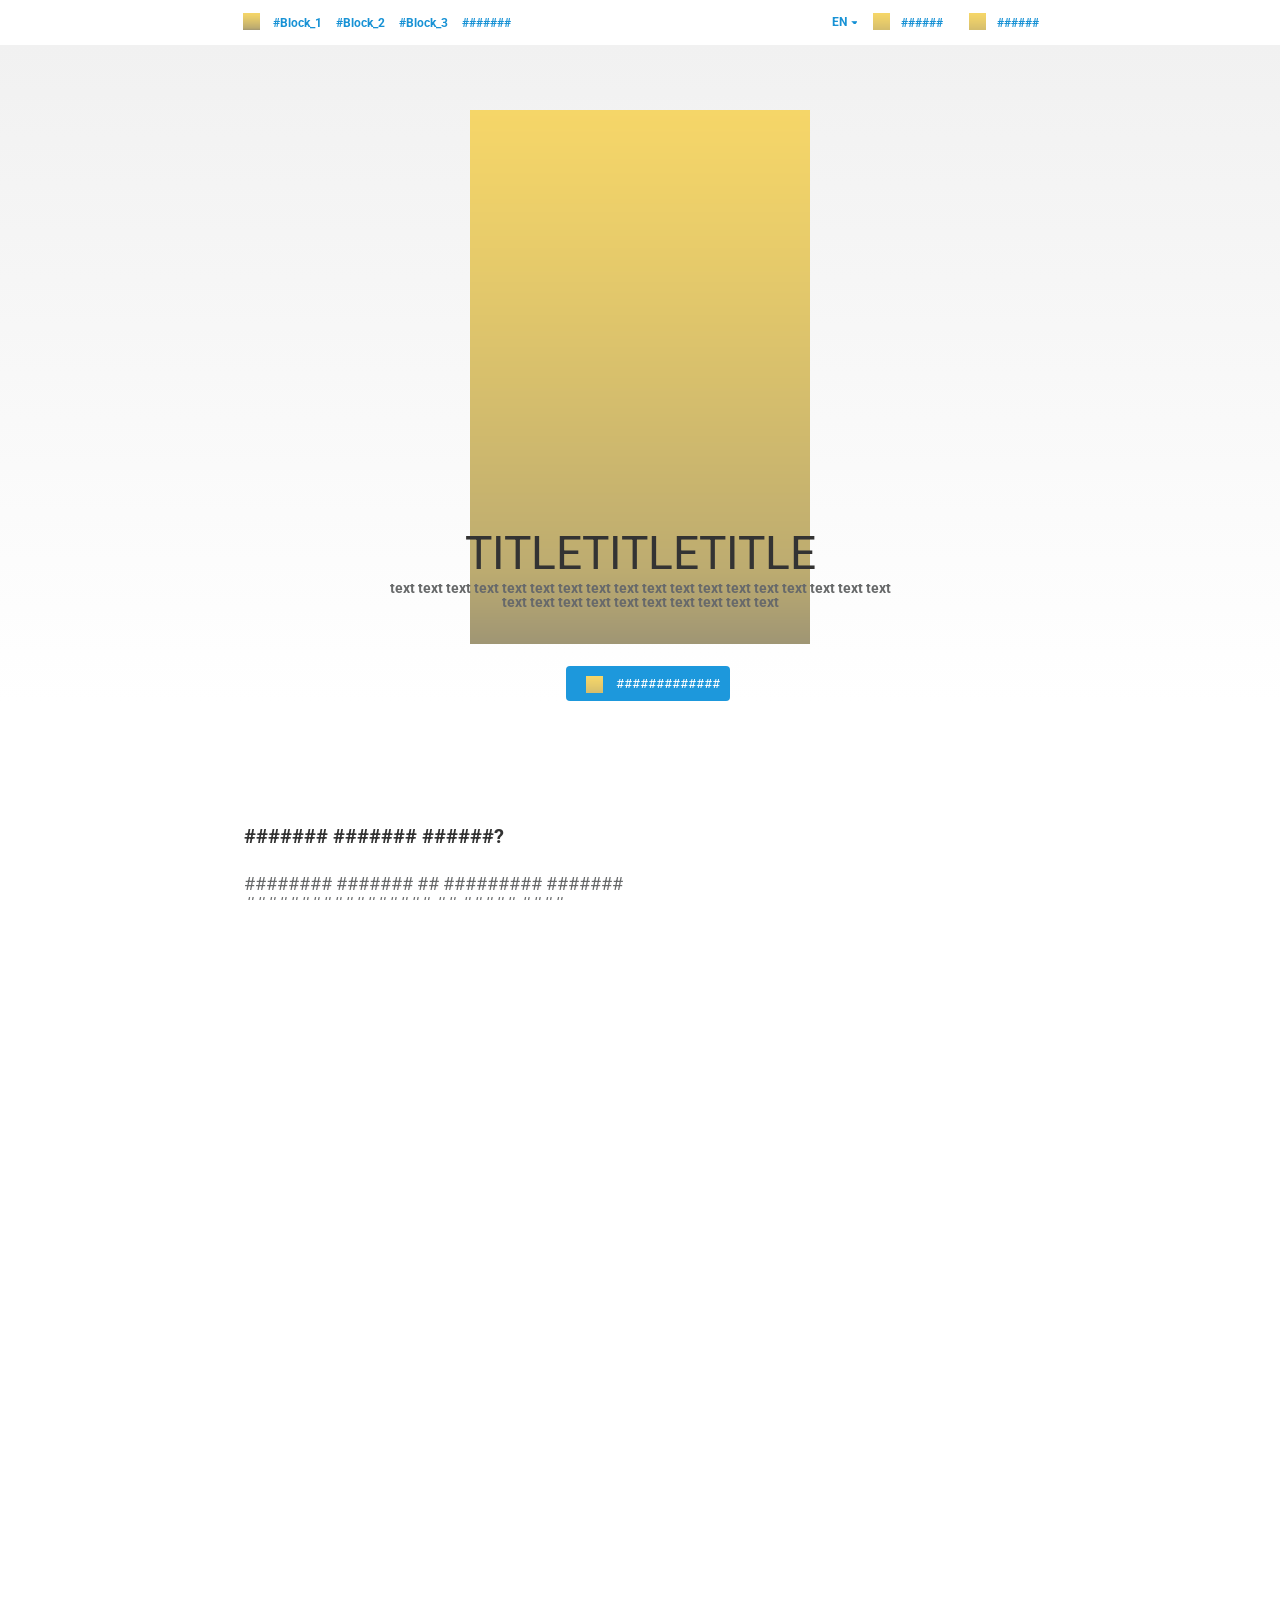
<file: index.html>
<!DOCTYPE html>
<html lang="en">
<head>
	<meta charset="UTF-8">
	<meta name="viewport" content="width=device-width, initial-scale=1.0">
	<link rel="stylesheet" href="css/style.css">
	<title>Document</title>
</head>
<body>
	
	<header>
		<div class="container">
			<div class="header-body">
				<div class="header-body__item">
					<div class="header-body__logo">
						<img src="img/logo.png" alt="">
					</div>
					<ul class="header-body__list">
						<li><a href="#block1">#Block_1</a></li>
						<li><a href="#block2">#Block_2</a></li>
						<li><a href="#block3">#Block_3</a></li>
						<li><a href="">#######</a></li>
					</ul>
				</div>
				<div class="header-body__item link-ins">
					<div class="header-language">
						<button>EN</button>
						<div class="header-lang" id="lang">
							<div class="header-lang__item">
								<ul class="header-lang__list">
									<li><a href="">#########</a></li>
									<li><a href="">###</a></li>
									<li><a href="">###</a></li>
									<li><a href="">###</a></li>
									<li><a href="">###</a></li>
									<li><a href="">###</a></li>
									<li><a href="">###</a></li>
									<li><a href="">###</a></li>
									<li><a href="">###</a></li>
								</ul>
							</div>
							<div class="header-lang__item">
								<ul class="header-lang__list">
									<li><a href="">#########</a></li>
									<li><a href="">###</a></li>
									<li><a href="">###</a></li>
									<li><a href="">###</a></li>
									<li><a href="">###</a></li>
									<li><a href="">###</a></li>
									<li><a href="">###</a></li>
									<li><a href="">###</a></li>
									<li><a href="">###</a></li>
								</ul>
							</div>
						</div>
					</div>
					<div class="header-burger">
							<span></span>
					</div>
					<div class="header-link">
						<a href="">######</a>
					</div>
				</div>
			</div>
		</div>
	</header>

	<div class="promo">
		<div class="container">
			<div class="promo-body">
				<img src="img/promo.png" alt="" class="promo-img">
				<div class="promo-info">
					<p class="promo-title">
						titletitletitle
					</p>
					<p class="promo-p">
						text text text text text text text text text text text text text text text text text text text text text text text text text text text text 
					</p>
				</div>
			</div>
			<div class="promo-btn">
				<button >#############</button>
			</div>
		</div>
	</div>

	<div class="slider" id="block1">
		<div class="container">
			<div class="slider-info">
				<p class="slider-title">
					####### ####### ######?
				</p>
				<div class="slider-text">
					<div class="slider-text__item">
						<p>######## ####### ## ######### ####### ################# ## ##### #### ######## #### ##### #####</p>
					</div>
					<div class="slider-text__item">
						<a href="">#####</a>
					</div>
				</div>
			</div>
		</div>


		<div class="sliderFirst" >
			<div class="sliderFirst__item">
				<img src="img/slider.png" alt="">
			</div>
			<div class="sliderFirst__item">
				<img src="img/slider.png" alt="">
			</div>
			<div class="sliderFirst__item">
				<img src="img/slider.png" alt="">
			</div>
			<div class="sliderFirst__item">
				<img src="img/slider.png" alt="">
			</div>
			<div class="sliderFirst__item">
				<img src="img/slider.png" alt="">
			</div>
			<div class="sliderFirst__item">
				<img src="img/slider.png" alt="">
			</div>
			<div class="sliderFirst__item">
				<img src="img/slider.png" alt="">
			</div>
			<div class="sliderFirst__item">
				<img src="img/slider.png" alt="">
			</div>
		</div>
		<div class="sliderSecond">
			<div class="sliderSecond__item">
				<img src="img/slider.png" alt="">
			</div>
			<div class="sliderSecond__item">
				<img src="img/slider.png" alt="">
			</div>
			<div class="sliderSecond__item">
				<img src="img/slider.png" alt="">
			</div>
			<div class="sliderSecond__item">
				<img src="img/slider.png" alt="">
			</div>
			<div class="sliderSecond__item">
				<img src="img/slider.png" alt="">
			</div>
			<div class="sliderSecond__item">
				<img src="img/slider.png" alt="">
			</div>
			<div class="sliderSecond__item">
				<img src="img/slider.png" alt="">
			</div>
			<div class="sliderSecond__item">
				<img src="img/slider.png" alt="">
			</div>
		</div>

		<div class="container">
			<div class="variations-body">
				<div class="variations-body__item">
					<p class="variations-title">
						##########
					</p>
					<p class="variations-p">
					 ######## ####### ## ######### ####### ################# ## ##### #### ######## #### ##### ##### ######## ####### ## ######### ####### ################# ## ##### #### ######## #### ##### ##### ######## ####### ## ######### ####### ################# ## ##### #### ######## #### ##### #####
					</p>
				</div>
				<div class="variations-body__item">
					<div class="variations-body__img">
						<img src="img/var.png" alt="">
					</div>
				</div>
			</div>
		</div>
	</div>
	
	<div class="info" id="block2">
		<div class="container">
			<div class="info-title">
				##### ####### ###?
			</div>
			<div class="info-p">
				######## ####### ## ######### ####### ################# ## ##### #### ######## #### ##### #####
			</div>
			<div class="info-body">
				<div class="info-body__item">
					<div class="info-body__img">
						<img src="img/var.png" alt="">
					</div>
					<div class="info-body__p">
						######## ####### ## ######### ####### ######## ####### ## ######### 
					</div>
					<div class="info-body__link">
						<a href="">#####</a>
					</div>
				</div>
				<div class="info-body__item">
					<div class="info-body__img">
						<img src="img/var.png" alt="">
					</div>
					<div class="info-body__p">
						######## ####### ## ######### ####### ######## ####### ## ######### 
					</div>
					<div class="info-body__link">
						<a href="">#####</a>
					</div>
				</div>
				<div class="info-body__item">
					<div class="info-body__img">
						<img src="img/var.png" alt="">
					</div>
					<div class="info-body__p">
						######## ####### ## ######### ####### ######## ####### ## ######### 
					</div>
					<div class="info-body__button">
						<button >#############</button>
					</div>
				</div>
			</div>
		</div>
	</div>

	<div class="faq" id="block3">
		<div class="container">
			<div class="faq-title">
				#############<br>##########
			</div>
			<div class="faq-body">
				<div class="faq-body__item">
					<p class="faq-body__title">
						######## ##?
					</p>
					<p class="faq-body__p">
						######## ####### ## ######### ####### ################# ## ##### #### ######## #### ##### ##### ######## ####### ## ######### ####### ################# ## ##### #### ######## #### ##### #####
					</p>
				</div>
				<div class="faq-body__item">
					<p class="faq-body__title">
						######## ##?
					</p>
					<p class="faq-body__p">
						######## ####### ## ######### ####### ################# ## ##### #### ######## #### ##### ##### ######## ####### ## ######### ####### ################# ## ##### #### ######## #### ##### #####
					</p>
				</div>
				<div class="faq-body__item">
					<p class="faq-body__title">
						######## ##?
					</p>
					<p class="faq-body__p">
						######## ####### ## ######### ####### ################# ## ##### #### ######## #### ##### ##### ######## ####### ## ######### ####### ################# ## ##### #### ######## #### ##### #####
					</p>
				</div>
			</div>

			<div class="faq-row">
				<div class="faq-row__item">
					<p class="faq-row__title">
						############# ####### #########!
					</p>
					<div class="faq-row__btn">
						<button >#############</button>
					</div>
				</div>
				<div class="faq-row__item">
					<p class="faq-row__title">
						############# ####### #########!
					</p>
					<div class="faq-row__btn2">
						<button >########################</button>
					</div>
				</div>
			</div>

			<div class="faq-end">
				<img src="img/logo.png" alt="" class="faq-logo">
				<div class="faq-end__item">
					####
				</div>
				<div class="faq-end__item">
					####
				</div>
			</div>
		</div>
	</div>
	
<div class="burger-menu">
		<div class="burger-bg"></div>
		<div class="burger-menu__body">
			<div class="header-burger header-burger__right active">
				<span></span>
			</div>
		</div>
</div>

</body>

<script src="https://code.jquery.com/jquery-3.6.0.min.js"></script>
<script src="js/slick.min.js"></script>
<script src="js/script.js"></script>

</html>
</file>
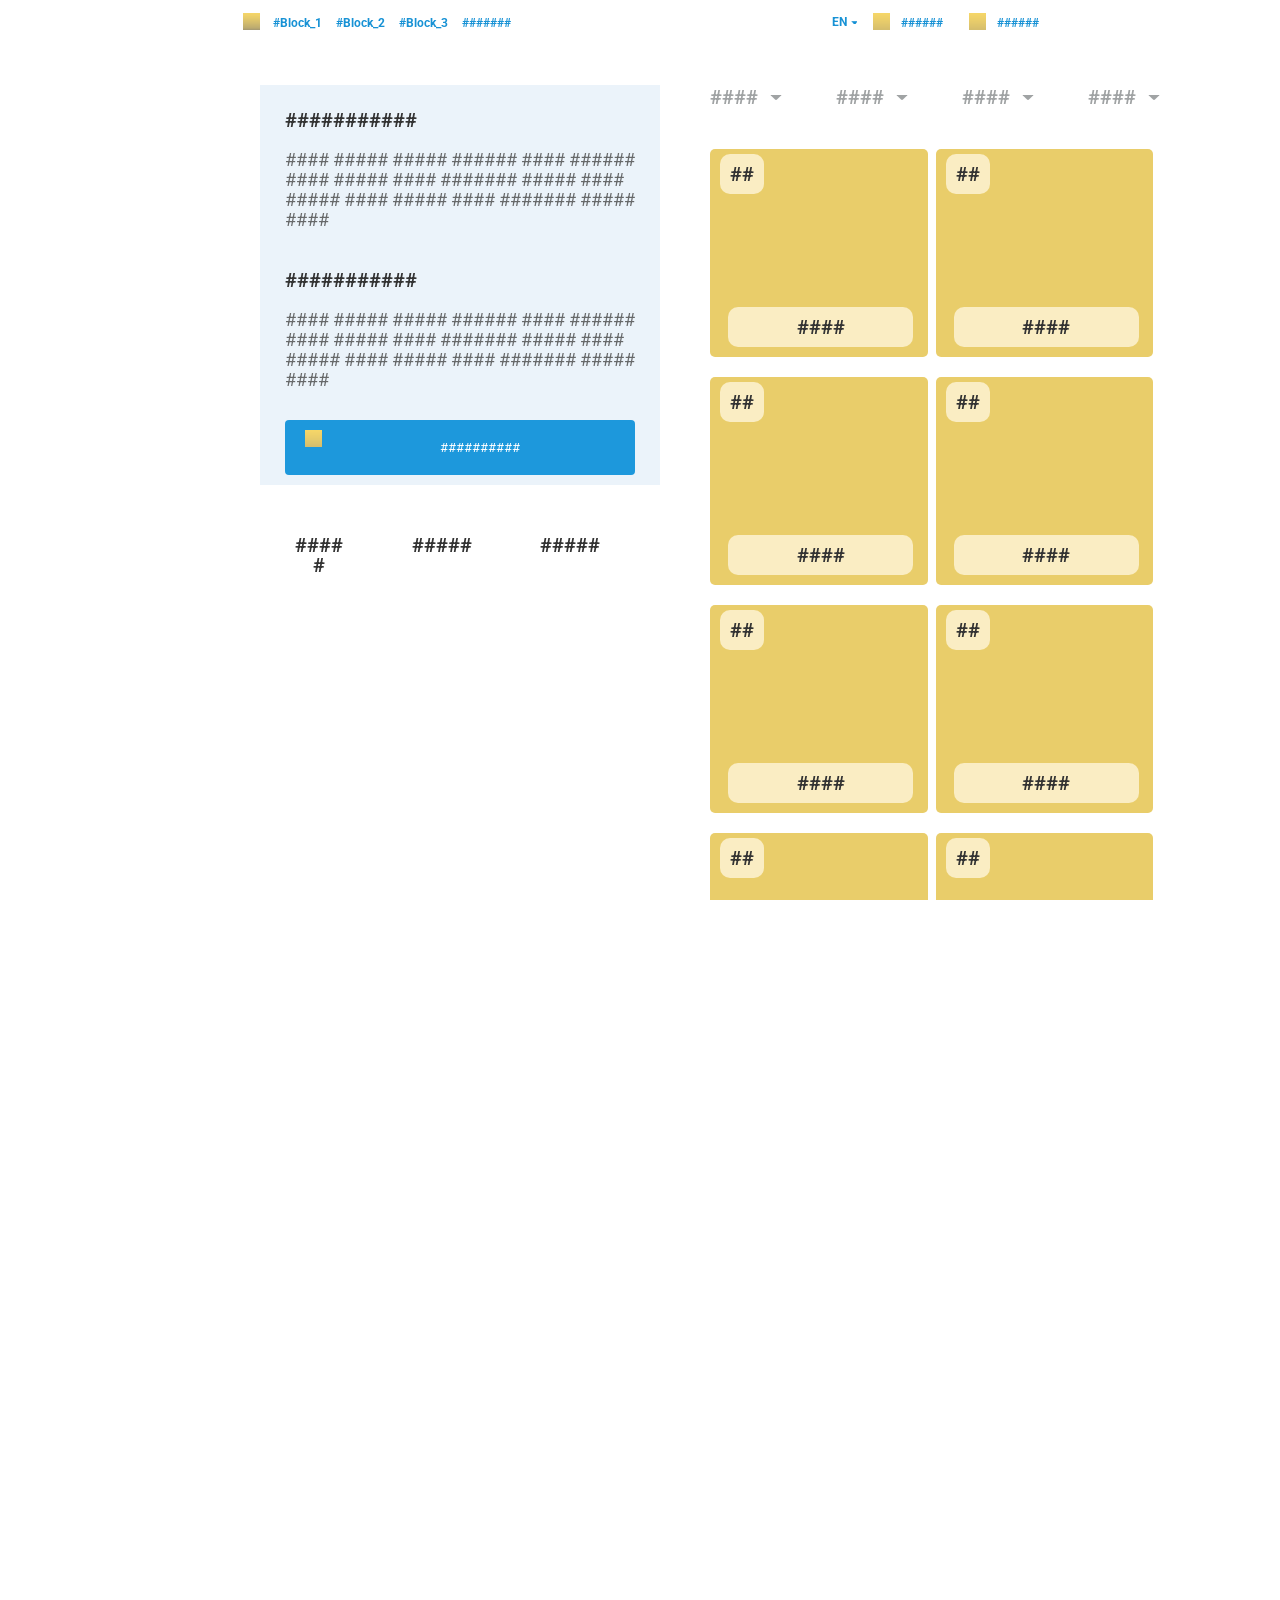
<file: page2.html>
<!DOCTYPE html>
<html lang="en">
<head>
	<meta charset="UTF-8">
	<meta name="viewport" content="width=device-width, initial-scale=1.0">
	<link rel="stylesheet" href="css/style.css">
	<title>Document</title>
</head>
<body>
	
	<header>
		<div class="container">
			<div class="header-body">
				<div class="header-body__item">
					<div class="header-body__logo">
						<img src="img/logo.png" alt="">
					</div>
					<ul class="header-body__list">
						<li><a href="#block1">#Block_1</a></li>
						<li><a href="#block2">#Block_2</a></li>
						<li><a href="#block3">#Block_3</a></li>
						<li><a href="">#######</a></li>
					</ul>
				</div>
				<div class="header-body__item link-ins">
					<div class="header-language">
						<button>EN</button>
						<div class="header-lang" id="lang">
							<div class="header-lang__item">
								<ul class="header-lang__list">
									<li><a href="">#########</a></li>
									<li><a href="">###</a></li>
									<li><a href="">###</a></li>
									<li><a href="">###</a></li>
									<li><a href="">###</a></li>
									<li><a href="">###</a></li>
									<li><a href="">###</a></li>
									<li><a href="">###</a></li>
									<li><a href="">###</a></li>
								</ul>
							</div>
							<div class="header-lang__item">
								<ul class="header-lang__list">
									<li><a href="">#########</a></li>
									<li><a href="">###</a></li>
									<li><a href="">###</a></li>
									<li><a href="">###</a></li>
									<li><a href="">###</a></li>
									<li><a href="">###</a></li>
									<li><a href="">###</a></li>
									<li><a href="">###</a></li>
									<li><a href="">###</a></li>
								</ul>
							</div>
						</div>
					</div>
					<div class="header-burger">
							<span></span>
					</div>
					<div class="header-link">
						<a href="">######</a>
					</div>
				</div>
			</div>
		</div>
	</header>

	<div class="container">
		<div class="page-body">
			<div class="page-body__item">
			<div class="page-info">
				<p class="page-title">
					###########
				</p>
				<p class="page-p">
					#### ##### ##### ###### #### ###### #### ##### #### ####### ##### #### ##### #### ##### #### ####### ##### ####
				</p>
				<p class="page-title">
					###########
				</p>
				<p class="page-p">
					#### ##### ##### ###### #### ###### #### ##### #### ####### ##### #### ##### #### ##### #### ####### ##### ####
				</p>
				<div class="page-button">
					<button>##########</button>
				</div>
			</div>
			<div class="page-quot">
				<p>####<br>#</p>
				<p>#####<br></p>
				<p>#####<br></p>
			</div>
		</div>
		<div class="page-body__item">
			<div class="page-nav">
				<div class="page-nav__btn">
					<button>####</button>
				</div>
				<div class="page-nav__btn">
					<button>####</button>
				</div>
				<div class="page-nav__btn">
					<button>####</button>
				</div>
				<div class="page-nav__btn">
					<button>####</button>
				</div>
			</div>
			<div class="page-list">
				<div class="page-list__item">
					<div class="page-list__num">
						##
					</div>
					<div class="page-list__name">
						####
					</div>
				</div>
				<div class="page-list__item">
					<div class="page-list__num">
						##
					</div>
					<div class="page-list__name">
						####
					</div>
				</div>
				<div class="page-list__item">
					<div class="page-list__num">
						##
					</div>
					<div class="page-list__name">
						####
					</div>
				</div>
				<div class="page-list__item">
					<div class="page-list__num">
						##
					</div>
					<div class="page-list__name">
						####
					</div>
				</div>
				<div class="page-list__item">
					<div class="page-list__num">
						##
					</div>
					<div class="page-list__name">
						####
					</div>
				</div>
				<div class="page-list__item">
					<div class="page-list__num">
						##
					</div>
					<div class="page-list__name">
						####
					</div>
				</div>
				<div class="page-list__item">
					<div class="page-list__num">
						##
					</div>
					<div class="page-list__name">
						####
					</div>
				</div>
				<div class="page-list__item">
					<div class="page-list__num">
						##
					</div>
					<div class="page-list__name">
						####
					</div>
				</div>
				<div class="page-list__item">
					<div class="page-list__num">
						##
					</div>
					<div class="page-list__name">
						####
					</div>
				</div>
				<div class="page-list__item">
					<div class="page-list__num">
						##
					</div>
					<div class="page-list__name">
						####
					</div>
				</div>
				<div class="page-list__item">
					<div class="page-list__num">
						##
					</div>
					<div class="page-list__name">
						####
					</div>
				</div>
				<div class="page-list__item">
					<div class="page-list__num">
						##
					</div>
					<div class="page-list__name">
						####
					</div>
				</div>
				<div class="page-list__item">
					<div class="page-list__num">
						##
					</div>
					<div class="page-list__name">
						####
					</div>
				</div>
				<div class="page-list__item">
					<div class="page-list__num">
						##
					</div>
					<div class="page-list__name">
						####
					</div>
				</div>
				<div class="page-list__item">
					<div class="page-list__num">
						##
					</div>
					<div class="page-list__name">
						####
					</div>
				</div>
				<div class="page-list__item">
					<div class="page-list__num">
						##
					</div>
					<div class="page-list__name">
						####
					</div>
				</div>
			</div>
		</div>
	</div>
	</div>
	

	

	
	
	

	
	
<div class="burger-menu">
		<div class="burger-bg"></div>
		<div class="burger-menu__body">
			<div class="header-burger header-burger__right active">
				<span></span>
			</div>
		</div>
</div>

</body>

<script src="https://code.jquery.com/jquery-3.6.0.min.js"></script>
<script src="js/slick.min.js"></script>
<script src="js/script.js"></script>

</html>
</file>
<file: css/style.css>
@import url("https://fonts.googleapis.com/css2?family=Roboto:wght@300;400&display=swap");
* {
  padding: 0;
  margin: 0;
  border: 0;
}

*, *:before, *:after {
  -webkit-box-sizing: border-box;
  box-sizing: border-box;
}

:focus, :active {
  outline: none;
}

a:focus, a:active {
  outline: none;
}

nav, footer, header, aside {
  display: block;
}

html, body {
  height: 100%;
  width: 100%;
  font-size: 100%;
  line-height: 1;
  font-size: 14px;
  -ms-text-size-adjust: 100%;
  -moz-text-size-adjust: 100%;
  -webkit-text-size-adjust: 100%;
}

input, button, textarea {
  font-family: inherit;
}

input::-ms-clear {
  display: none;
}

button {
  cursor: pointer;
}

button::-moz-focus-inner {
  padding: 0;
  border: 0;
}

a, a:visited {
  text-decoration: none;
}

a:hover {
  text-decoration: none;
}

ul li {
  list-style: none;
}

img {
  vertical-align: top;
}

h1, h2, h3, h4, h5, h6 {
  font-size: inherit;
  font-weight: 400;
}

.ibg {
  background-position: center;
  background-size: contain;
  background-repeat: no-repeat;
  position: relative;
}
.ibg img {
  width: 0;
  height: 0;
  position: absolute;
  top: 0;
  left: 0;
  opacity: 0;
  visibility: hidden;
}

.container {
  max-width: 1390px;
  margin: 0 auto;
  position: relative;
  z-index: 21;
  padding: 0px 10px 0px 10px;
}

@media (max-width: 1390px) {
  .container {
    max-width: 830px;
  }
}
@media (max-width: 850px) {
  .container {
    max-width: none;
  }
}
body, html {
  overflow-x: hidden;
}

* {
  font-family: "Roboto", sans-serif;
}

a:hover {
  text-decoration: underline;
}

button {
  -webkit-transition: 0.5s ease all 0s;
  transition: 0.5s ease all 0s;
}
button:hover {
  opacity: 0.85;
  -webkit-transition: 0.5s ease all 0s;
  transition: 0.5s ease all 0s;
}

header {
  z-index: 30;
  position: relative;
  top: 0;
  left: 0;
}

.header-body {
  display: -webkit-box;
  display: -ms-flexbox;
  display: flex;
  -webkit-box-pack: justify;
      -ms-flex-pack: justify;
          justify-content: space-between;
  padding: 0px 6px 0px 8px;
  margin-top: 13px;
  padding-bottom: 0px;
}
@media (min-width: 1400px) {
  .header-body {
    padding: 0px 6px 0px 22px;
    margin-top: 20px;
  }
}

.header-body__item {
  display: -webkit-box;
  display: -ms-flexbox;
  display: flex;
  -webkit-box-align: center;
      -ms-flex-align: center;
          align-items: center;
}

.header-body__logo {
  margin-right: 13px;
}
.header-body__logo img {
  width: 17px;
  height: 17px;
}
@media (min-width: 1400px) {
  .header-body__logo img {
    width: 30px;
    height: 30px;
  }
}
@media (min-width: 1400px) {
  .header-body__logo {
    margin-right: 25px;
  }
}

.header-body__list {
  display: -webkit-box;
  display: -ms-flexbox;
  display: flex;
}
@media (max-width: 850px) {
  .header-body__list {
    -webkit-box-orient: vertical;
    -webkit-box-direction: normal;
        -ms-flex-direction: column;
            flex-direction: column;
  }
}
.header-body__list li {
  margin-right: 14px;
}
@media (min-width: 1400px) {
  .header-body__list li {
    margin-right: 33px;
  }
}
@media (max-width: 850px) {
  .header-body__list li {
    margin-right: 0;
    margin-bottom: 10px;
  }
}
.header-body__list li:last-child {
  margin-right: 0;
}
.header-body__list li a {
  color: #1892d5;
  font-size: 12px;
  font-weight: bold;
}
@media (min-width: 1400px) {
  .header-body__list li a {
    font-size: 18px;
  }
}
@media (max-width: 850px) {
  .header-body__list li a {
    font-size: 14px;
  }
}

.header-language {
  position: relative;
}
.header-language:hover .header-lang {
  display: -webkit-box;
  display: -ms-flexbox;
  display: flex;
}
.header-language:after {
  content: "";
  width: 6px;
  height: 2.5px;
  background: url("../img/iconList.png");
  position: absolute;
  background-size: cover;
  left: 19px;
  top: 7px;
}
@media (min-width: 1400px) {
  .header-language:after {
    width: 11px;
    height: 5px;
    left: 25px;
    top: 10px;
  }
}
.header-language button {
  color: #1892d5;
  background: none;
  font-weight: bold;
  font-size: 12px;
}
@media (min-width: 1400px) {
  .header-language button {
    font-size: 18px;
  }
}

.header-lang {
  position: absolute;
  z-index: 100;
  top: 23px;
  z-index: 1;
  left: -175px;
  display: -webkit-box;
  display: -ms-flexbox;
  display: flex;
  background-color: #fff;
  -webkit-box-shadow: -1px 2px 18px 0px rgba(34, 60, 80, 0.2);
  box-shadow: -1px 2px 18px 0px rgba(34, 60, 80, 0.2);
  padding: 15px 15px 0px 15px;
  border-radius: 5px;
  display: none;
}
@media (min-width: 1400px) {
  .header-lang {
    left: -240px;
  }
}
.header-lang:hover {
  display: -webkit-box;
  display: -ms-flexbox;
  display: flex;
}

.header-lang__item:first-child {
  margin-right: 20px;
}

.header-lang__list li {
  margin-bottom: 15px;
}
.header-lang__list li a {
  color: #1892d5;
  display: block;
  padding: 5px;
}
.header-lang__list li a:hover {
  background: #e8f3fa;
  border-radius: 5px;
}
@media (min-width: 1400px) {
  .header-lang__list li a {
    font-size: 20px;
  }
}

.header-link {
  margin-left: 54px;
  position: relative;
}
@media (min-width: 1400px) {
  .header-link {
    margin-left: 88px;
  }
}
@media (max-width: 850px) {
  .header-link {
    margin-left: 30px;
    margin-top: 5px;
  }
}
.header-link:after {
  content: "";
  width: 17px;
  height: 17px;
  background: url("../img/logo.png");
  position: absolute;
  top: -2px;
  left: -28px;
}
@media (min-width: 1400px) {
  .header-link:after {
    width: 30px;
    height: 30px;
    left: -42px;
    top: -5px;
  }
}
.header-link a {
  color: #1892d5;
  font-size: 12px;
  font-weight: bold;
}
@media (min-width: 1400px) {
  .header-link a {
    font-size: 18px;
  }
}

.promo {
  background: -webkit-gradient(linear, left top, left bottom, from(#f1f1f1), to(#fff));
  background: linear-gradient(to bottom, #f1f1f1, #fff);
  background-size: cover;
  position: relative;
}
.promo.active {
  z-index: -1;
}

.promo-body {
  margin-top: 15px;
  text-align: center;
  padding-top: 65px;
  position: relative;
}
@media (min-width: 1400px) {
  .promo-body {
    padding-top: 120px;
  }
}

.promo-img {
  width: 340px;
  height: 534px;
}
@media (min-width: 1400px) {
  .promo-img {
    width: 640px;
    height: 800px;
  }
}
@media (max-width: 750px) {
  .promo-img {
    width: 280px;
    height: 340px;
  }
}

.promo-info {
  position: absolute;
  bottom: 35px;
  left: 50%;
  width: 520px;
  -webkit-transform: translateX(-50%);
          transform: translateX(-50%);
}
@media (min-width: 1400px) {
  .promo-info {
    width: 680px;
  }
}
@media (max-width: 560px) {
  .promo-info {
    width: 100%;
  }
}

.promo-title {
  color: #333;
  font-size: 46px;
  text-transform: uppercase;
}
@media (min-width: 1400px) {
  .promo-title {
    font-size: 72px;
  }
}
@media (max-width: 850px) {
  .promo-title {
    font-size: 42px;
  }
}

.promo-p {
  color: #67696a;
  margin-top: 5px;
  font-weight: bold;
}
@media (min-width: 1400px) {
  .promo-p {
    font-size: 22px;
  }
}

.promo-btn {
  text-align: center;
  margin-top: 22px;
}
.promo-btn button {
  position: relative;
  margin-left: 16px;
  background: #1d98dc;
  color: #fff;
  padding: 10px 10px 10px 50px;
  border-radius: 4px;
}
@media (min-width: 1400px) {
  .promo-btn button {
    font-size: 18px;
  }
}
.promo-btn button:after {
  content: "";
  width: 17px;
  height: 17px;
  background: url("../img/logo.png");
  position: absolute;
  top: 10px;
  left: 20px;
}
@media (min-width: 1400px) {
  .promo-btn button:after {
    width: 20px;
    height: 20px;
  }
}

.slider-info {
  margin-top: 125px;
  padding: 0px 9px;
}
@media (max-width: 850px) {
  .slider-info {
    margin-top: 60px;
  }
}

.slider-title {
  color: #333;
  font-size: 20px;
  font-weight: bold;
}
@media (min-width: 1400px) {
  .slider-title {
    font-size: 28px;
  }
}

.slider-text {
  display: -webkit-box;
  display: -ms-flexbox;
  display: flex;
  margin-top: 28px;
  -webkit-box-pack: justify;
      -ms-flex-pack: justify;
          justify-content: space-between;
}
@media (max-width: 600px) {
  .slider-text {
    -webkit-box-orient: vertical;
    -webkit-box-direction: normal;
        -ms-flex-direction: column;
            flex-direction: column;
  }
}

.slider-text__item p {
  color: #67696a;
  width: 400px;
  font-size: 18px;
  line-height: 20px;
}
@media (min-width: 1400px) {
  .slider-text__item p {
    width: 700px;
    font-size: 20px;
  }
}
@media (max-width: 450px) {
  .slider-text__item p {
    width: 100%;
  }
}
.slider-text__item:last-child {
  -ms-flex-item-align: end;
      align-self: flex-end;
}
@media (max-width: 600px) {
  .slider-text__item:last-child {
    -ms-flex-item-align: start;
        align-self: flex-start;
    margin-top: 15px;
  }
}
.slider-text__item a {
  color: #1892d5;
  font-size: 18px;
  padding-right: 18px;
  position: relative;
}
@media (min-width: 1400px) {
  .slider-text__item a {
    font-size: 20px;
  }
}
.slider-text__item a:after {
  content: "";
  width: 9px;
  height: 14px;
  background: url("../img/gal.png");
  background-size: cover;
  position: absolute;
  top: 2px;
  right: 0px;
}
@media (min-width: 1400px) {
  .slider-text__item a:after {
    top: 5px;
  }
}

.sliderFirst {
  margin-top: 42px;
  direction: rtl;
}
@media (max-width: 850px) {
  .sliderFirst {
    direction: ltr;
  }
}
.sliderFirst .slick-list {
  display: -webkit-box;
  display: -ms-flexbox;
  display: flex;
  overflow: hidden;
}
.sliderFirst .slick-track {
  display: -webkit-box;
  display: -ms-flexbox;
  display: flex;
}

.sliderFirst__item {
  margin-right: 10px;
}
.sliderFirst__item img {
  width: 179px;
  height: 179px;
}
@media (min-width: 1400px) {
  .sliderFirst__item img {
    width: 289px;
    height: 297px;
  }
}

.sliderSecond {
  margin-top: 6px;
}
.sliderSecond .slick-list {
  display: -webkit-box;
  display: -ms-flexbox;
  display: flex;
  overflow: hidden;
}
.sliderSecond .slick-track {
  display: -webkit-box;
  display: -ms-flexbox;
  display: flex;
}

.sliderSecond__item {
  margin-right: 10px;
}
.sliderSecond__item img {
  width: 179px;
  height: 179px;
}
@media (min-width: 1400px) {
  .sliderSecond__item img {
    width: 289px;
    height: 297px;
  }
}

.variations-body {
  display: -webkit-box;
  display: -ms-flexbox;
  display: flex;
  margin-top: 80px;
  padding: 0px 2px 0px 10px;
  -webkit-box-pack: justify;
      -ms-flex-pack: justify;
          justify-content: space-between;
}
@media (max-width: 850px) {
  .variations-body {
    -webkit-box-orient: vertical;
    -webkit-box-direction: normal;
        -ms-flex-direction: column;
            flex-direction: column;
    -webkit-box-pack: center;
        -ms-flex-pack: center;
            justify-content: center;
    -webkit-box-align: center;
        -ms-flex-align: center;
            align-items: center;
  }
}

.variations-title {
  color: #333;
  font-size: 20px;
  font-weight: bold;
  margin-bottom: 25px;
}
@media (min-width: 1400px) {
  .variations-title {
    font-size: 28px;
  }
}

.variations-p {
  color: #67696a;
  width: 470px;
  font-size: 18px;
  line-height: 20px;
}
@media (min-width: 1400px) {
  .variations-p {
    font-size: 20px;
    width: 800px;
  }
}
@media (max-width: 550px) {
  .variations-p {
    width: 100%;
  }
}

.variations-body__img img {
  margin-top: 13px;
  width: 220px;
  height: 218px;
}
@media (min-width: 1400px) {
  .variations-body__img img {
    width: 356px;
    height: 363px;
  }
}

.info {
  margin-top: 78px;
}

.info-title {
  text-align: center;
  color: #333;
  font-size: 34px;
  font-weight: bold;
  margin-bottom: 15px;
}
@media (min-width: 1400px) {
  .info-title {
    font-size: 38px;
  }
}

.info-p {
  color: #67696a;
  width: 440px;
  font-size: 18px;
  line-height: 20px;
  text-align: center;
  margin: 0 auto;
}
@media (min-width: 1400px) {
  .info-p {
    font-size: 20px;
  }
}
@media (max-width: 500px) {
  .info-p {
    width: 100%;
  }
}

.info-body {
  display: -webkit-box;
  display: -ms-flexbox;
  display: flex;
  -webkit-box-pack: justify;
      -ms-flex-pack: justify;
          justify-content: space-between;
  margin-top: 60px;
}
@media (max-width: 670px) {
  .info-body {
    -webkit-box-orient: vertical;
    -webkit-box-direction: normal;
        -ms-flex-direction: column;
            flex-direction: column;
    -webkit-box-pack: center;
        -ms-flex-pack: center;
            justify-content: center;
    -webkit-box-align: center;
        -ms-flex-align: center;
            align-items: center;
  }
}

.info-body__item {
  width: 245px;
}
@media (min-width: 1400px) {
  .info-body__item {
    width: 350px;
  }
}
@media (max-width: 850px) {
  .info-body__item {
    margin-bottom: 25px;
  }
}

.info-body__img {
  text-align: center;
}
.info-body__img img {
  width: 50px;
  height: 50px;
}
@media (min-width: 1400px) {
  .info-body__img img {
    width: 84px;
    height: 84px;
  }
}

.info-body__p {
  color: #67696a;
  font-size: 18px;
  line-height: 20px;
  text-align: center;
  margin-top: 20px;
}
@media (min-width: 1400px) {
  .info-body__p {
    font-size: 20px;
  }
}

.info-body__link {
  text-align: center;
  margin-top: 20px;
  margin-left: 10px;
}
.info-body__link a {
  color: #1892d5;
  font-size: 18px;
  padding-right: 18px;
  position: relative;
}
@media (min-width: 1400px) {
  .info-body__link a {
    font-size: 20px;
  }
}
.info-body__link a:after {
  content: "";
  width: 9px;
  height: 14px;
  background: url("../img/gal.png");
  background-size: cover;
  position: absolute;
  top: 2px;
  right: 0px;
}
@media (min-width: 1400px) {
  .info-body__link a:after {
    top: 5px;
  }
}

.info-body__button {
  margin-top: 20px;
  margin-left: 28px;
}
.info-body__button button {
  position: relative;
  margin-left: 16px;
  background: #1d98dc;
  color: #fff;
  padding: 10px 10px 10px 50px;
  border-radius: 4px;
}
.info-body__button button:after {
  content: "";
  width: 17px;
  height: 17px;
  background: url("../img/logo.png");
  position: absolute;
  top: 10px;
  left: 20px;
}

.faq {
  margin-top: 75px;
}
@media (max-width: 850px) {
  .faq {
    margin-top: 40px;
  }
}

.faq-title {
  text-align: center;
  color: #333;
  font-size: 34px;
  font-weight: bold;
  margin-bottom: 15px;
}
@media (min-width: 1400px) {
  .faq-title {
    font-size: 38px;
  }
}

.faq-body {
  margin-top: 55px;
  display: -webkit-box;
  display: -ms-flexbox;
  display: flex;
  -webkit-box-orient: vertical;
  -webkit-box-direction: normal;
      -ms-flex-direction: column;
          flex-direction: column;
  padding: 0px 30px 0px 52px;
}

.faq-body__item {
  margin-bottom: 20px;
  position: relative;
  cursor: pointer;
  border-bottom: 1px solid #e3e3e3;
  padding-bottom: 13px;
}
.faq-body__item:after {
  content: "";
  width: 9px;
  height: 14px;
  background: url("../img/gal.png");
  background-size: cover;
  position: absolute;
  top: 5px;
  right: 5px;
  -webkit-transform: rotate(90deg);
          transform: rotate(90deg);
}
.faq-body__item.active:after {
  content: "";
  width: 9px;
  height: 14px;
  background: url("../img/gal.png");
  background-size: cover;
  position: absolute;
  top: 5px;
  right: 5px;
  -webkit-transform: rotate(-90deg);
          transform: rotate(-90deg);
}

.faq-body__title {
  color: #333;
  font-size: 20px;
  font-weight: bold;
  margin-bottom: 19px;
}
@media (min-width: 1400px) {
  .faq-body__title {
    font-size: 26px;
  }
}

.faq-body__p {
  color: #67696a;
  font-size: 18px;
  line-height: 20px;
}
@media (min-width: 1400px) {
  .faq-body__p {
    font-size: 20px;
  }
}

.faq-row {
  display: -webkit-box;
  display: -ms-flexbox;
  display: flex;
  -webkit-box-align: center;
      -ms-flex-align: center;
          align-items: center;
  -webkit-box-pack: center;
      -ms-flex-pack: center;
          justify-content: center;
  margin: 61px -20px 0px -20px;
  padding-bottom: 20px;
}
@media (max-width: 500px) {
  .faq-row {
    -webkit-box-orient: vertical;
    -webkit-box-direction: normal;
        -ms-flex-direction: column;
            flex-direction: column;
  }
}

.faq-row__item {
  padding: 0px 20px;
}
.faq-row__item:first-child {
  text-align: right;
  position: relative;
}
@media (max-width: 500px) {
  .faq-row__item:first-child {
    text-align: center;
    margin-bottom: 25px;
  }
}
.faq-row__item:first-child:after {
  content: "";
  width: 1px;
  height: 120px;
  background-color: #e3e3e3;
  position: absolute;
  top: -15px;
  right: 0;
}
@media (max-width: 500px) {
  .faq-row__item:first-child:after {
    display: none;
  }
}
@media (max-width: 500px) {
  .faq-row__item {
    text-align: center;
  }
}

.faq-row__title {
  color: #333;
  font-size: 20px;
  font-weight: bold;
  margin-bottom: 19px;
}
@media (min-width: 1400px) {
  .faq-row__title {
    font-size: 22px;
  }
}
@media (max-width: 500px) {
  .faq-row__title {
    font-size: 18px;
  }
}

.faq-row__btn button {
  position: relative;
  margin-left: 0px;
  background: #1d98dc;
  color: #fff;
  padding: 10px 10px 10px 50px;
  border-radius: 4px;
}
@media (min-width: 1400px) {
  .faq-row__btn button {
    font-size: 20px;
  }
}
.faq-row__btn button:after {
  content: "";
  width: 17px;
  height: 17px;
  background: url("../img/logo.png");
  position: absolute;
  top: 10px;
  left: 20px;
}
@media (min-width: 1400px) {
  .faq-row__btn button:after {
    width: 20px;
    height: 20px;
    top: 12px;
  }
}

.faq-row__btn2 button {
  position: relative;
  margin-left: 0px;
  background: #1d98dc;
  color: #fff;
  padding: 10px 15px 10px 15px;
  border-radius: 4px;
}
@media (min-width: 1400px) {
  .faq-row__btn2 button {
    font-size: 20px;
  }
}

.faq-end {
  display: -webkit-box;
  display: -ms-flexbox;
  display: flex;
  -webkit-box-pack: center;
      -ms-flex-pack: center;
          justify-content: center;
  margin: 25px -20px 0px -20px;
  position: relative;
}

.faq-logo {
  position: absolute;
  width: 24px;
  top: -2px;
  left: 50%;
  -webkit-transform: translateX(-50%);
          transform: translateX(-50%);
}
@media (min-width: 1400px) {
  .faq-logo {
    width: 28px;
    top: -5px;
  }
}

.faq-end__item {
  padding: 0px 20px;
  color: #333;
  font-size: 16px;
  margin-bottom: 19px;
}
@media (min-width: 1400px) {
  .faq-end__item {
    font-size: 18px;
  }
}

.burger-close {
  width: 17px;
  height: 20px;
  margin-top: -4px;
  position: relative;
  margin-left: 20px;
  cursor: pointer;
  display: none;
}
@media (max-width: 850px) {
  .burger-close {
    display: block;
  }
}
.burger-close.active span {
  -webkit-transform: rotate(45deg);
          transform: rotate(45deg);
  -webkit-transition: 0.5s ease all 0s;
  transition: 0.5s ease all 0s;
}
.burger-close.active span:before {
  -webkit-transform: rotate(-90deg);
          transform: rotate(-90deg);
  top: 0;
  -webkit-transition: 0.5s ease all 0s;
  transition: 0.5s ease all 0s;
}
.burger-close.active span:after {
  opacity: 0;
}
.burger-close span {
  width: 100%;
  height: 2px;
  background-color: #1892d5;
  position: absolute;
  top: 50%;
  -webkit-transform: translateY(-50%);
          transform: translateY(-50%);
  left: 0;
  -webkit-transition: 0.5s ease all 0s;
  transition: 0.5s ease all 0s;
}
.burger-close span:after {
  content: "";
  width: 100%;
  height: 2px;
  background-color: #1892d5;
  position: absolute;
  top: -6px;
  left: 0;
}
.burger-close span:before {
  content: "";
  width: 100%;
  height: 2px;
  background-color: #1892d5;
  position: absolute;
  bottom: -6px;
  left: 0;
  -webkit-transition: 0.5s ease all 0s;
  transition: 0.5s ease all 0s;
}

.header-burger {
  width: 17px;
  height: 20px;
  margin-top: -4px;
  position: relative;
  margin-left: 20px;
  cursor: pointer;
  display: none;
}
@media (max-width: 850px) {
  .header-burger {
    display: block;
  }
}
.header-burger.active span {
  -webkit-transform: rotate(45deg);
          transform: rotate(45deg);
  -webkit-transition: 0.5s ease all 0s;
  transition: 0.5s ease all 0s;
}
.header-burger.active span:before {
  -webkit-transform: rotate(-90deg);
          transform: rotate(-90deg);
  top: 0;
  -webkit-transition: 0.5s ease all 0s;
  transition: 0.5s ease all 0s;
}
.header-burger.active span:after {
  opacity: 0;
}
.header-burger span {
  width: 100%;
  height: 2px;
  background-color: #1892d5;
  position: absolute;
  top: 50%;
  -webkit-transform: translateY(-50%);
          transform: translateY(-50%);
  left: 0;
  -webkit-transition: 0.5s ease all 0s;
  transition: 0.5s ease all 0s;
}
.header-burger span:after {
  content: "";
  width: 100%;
  height: 2px;
  background-color: #1892d5;
  position: absolute;
  top: -6px;
  left: 0;
}
.header-burger span:before {
  content: "";
  width: 100%;
  height: 2px;
  background-color: #1892d5;
  position: absolute;
  bottom: -6px;
  left: 0;
  -webkit-transition: 0.5s ease all 0s;
  transition: 0.5s ease all 0s;
}

.burger-menu {
  width: 100%;
  height: 100%;
  position: fixed;
  top: -100%;
  left: 0;
  z-index: 30;
  -webkit-transition: 0.5s ease all 0s;
  transition: 0.5s ease all 0s;
}
.burger-menu.active {
  top: 0;
  -webkit-transition: 0.5s ease all 0s;
  transition: 0.5s ease all 0s;
}
.burger-menu.active .burger-bg {
  left: 0;
}

.burger-bg {
  width: 100%;
  height: 100%;
  position: fixed;
  top: 0%;
  left: -100%;
  background-color: #000;
  opacity: 0.8;
  z-index: -1;
}

.burger-menu__body {
  width: 80%;
  background-color: #fff;
  height: 100%;
  position: fixed;
  right: 0;
  padding: 20px 30px;
}

.header-burger__right {
  position: absolute;
  right: 30px;
}

.page-body {
  display: -webkit-box;
  display: -ms-flexbox;
  display: flex;
  padding-top: 55px;
}

.page-body__item:first-child {
  padding-right: 25px;
  -webkit-box-flex: 0;
      -ms-flex: 0 0 auto;
          flex: 0 0 auto;
}
.page-body__item:last-child {
  -webkit-box-flex: 1;
      -ms-flex: 1 1 100%;
          flex: 1 1 100%;
  padding-left: 25px;
}

.page-info {
  background-color: #ebf3fa;
  width: 400px;
  margin-left: 25px;
  padding: 25px 25px 10px 25px;
}

.page-title {
  color: #333;
  font-size: 20px;
  font-weight: bold;
}
@media (min-width: 1400px) {
  .page-title {
    font-size: 24px;
  }
}
@media (max-width: 500px) {
  .page-title {
    font-size: 18px;
  }
}

.page-p {
  margin-top: 20px;
  color: #67696a;
  font-size: 18px;
  line-height: 20px;
  margin-bottom: 40px;
}
@media (min-width: 1400px) {
  .page-p {
    font-size: 20px;
    line-height: 30px;
  }
}

.page-button button {
  position: relative;
  margin-left: 0px;
  background: #1d98dc;
  color: #fff;
  width: 100%;
  padding: 20px 10px 20px 50px;
  border-radius: 4px;
  margin-top: -10px;
}
@media (min-width: 1400px) {
  .page-button button {
    font-size: 20px;
  }
}
.page-button button:after {
  content: "";
  width: 17px;
  height: 17px;
  background: url("../img/logo.png");
  position: absolute;
  top: 10px;
  left: 20px;
}
@media (min-width: 1400px) {
  .page-button button:after {
    width: 30px;
    height: 30px;
    top: 20px;
    left: 78px;
  }
}

.page-quot {
  display: -webkit-box;
  display: -ms-flexbox;
  display: flex;
  -webkit-box-pack: justify;
      -ms-flex-pack: justify;
          justify-content: space-between;
  margin-top: 50px;
  padding: 0px 60px;
}
.page-quot p {
  text-align: center;
  color: #333;
  font-size: 20px;
  font-weight: bold;
}
@media (min-width: 1400px) {
  .page-quot p {
    font-size: 22px;
  }
}
@media (max-width: 500px) {
  .page-quot p {
    font-size: 18px;
  }
}

.page-nav {
  display: -webkit-box;
  display: -ms-flexbox;
  display: flex;
  -webkit-box-pack: end;
      -ms-flex-pack: end;
          justify-content: flex-end;
  padding-bottom: 15px;
}

.page-nav__btn {
  margin-right: 78px;
}
.page-nav__btn:last-child {
  margin-right: 25px;
}
.page-nav__btn button {
  background: none;
  color: #a0a3a4;
  font-size: 20px;
  font-weight: bold;
  position: relative;
}
@media (min-width: 1400px) {
  .page-nav__btn button {
    font-size: 20px;
  }
}
@media (max-width: 500px) {
  .page-nav__btn button {
    font-size: 18px;
  }
}
.page-nav__btn button:after {
  content: "";
  width: 13px;
  height: 5px;
  background: url("../img/bgal.png");
  background-size: cover;
  position: absolute;
  top: 10px;
  right: -25px;
}

.page-list {
  display: -webkit-box;
  display: -ms-flexbox;
  display: flex;
  -ms-flex-wrap: wrap;
      flex-wrap: wrap;
  margin-top: 25px;
}

.page-list__item {
  -webkit-box-flex: 1;
      -ms-flex: 1 1 208px;
          flex: 1 1 208px;
  background: #e9cd6a;
  width: 208px;
  height: 208px;
  margin-right: 8px;
  border-radius: 5px;
  margin-bottom: 20px;
  position: relative;
  padding: 0px 18px;
}

.page-list__num {
  position: absolute;
  color: #333;
  font-size: 20px;
  font-weight: bold;
  background: #faedc3;
  left: 10px;
  top: 5px;
  padding: 10px;
  border-radius: 10px;
}
@media (min-width: 1400px) {
  .page-list__num {
    font-size: 22px;
  }
}
@media (max-width: 500px) {
  .page-list__num {
    font-size: 18px;
  }
}

.page-list__name {
  position: absolute;
  border-radius: 10px;
  bottom: 10px;
  color: #333;
  font-size: 20px;
  font-weight: bold;
  background: #faedc3;
  width: 185px;
  text-align: center;
  padding: 10px 0px;
}
@media (min-width: 1400px) {
  .page-list__name {
    font-size: 22px;
  }
}
@media (max-width: 500px) {
  .page-list__name {
    font-size: 18px;
  }
}
</file>
